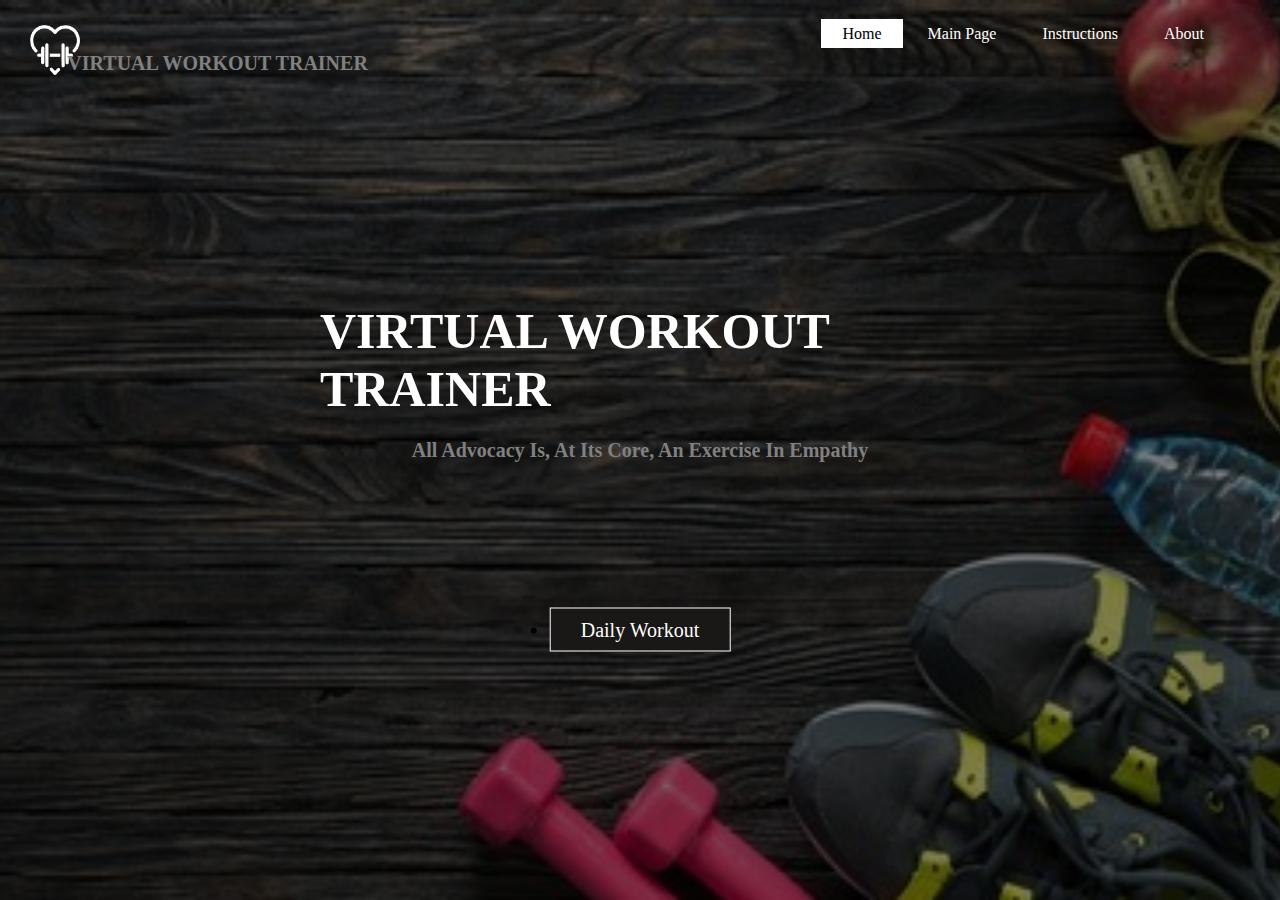
<file: index.html>
<!DOCTYPE html>
<html>
<head>
<title>Virtual Workout Trainer</title>
<link rel="stylesheet" type="text/css" href="CSS/style.css">
</head>

<body>

<header>
    <div class="main">
        <div class="logo">
            <img src="LOGO3.white.png">

        </div>
        <ul>
                <li class="active"><a href="index.html">Home</a></li>
				<li><a href="main_page.html">Main Page</a></li>
				<li><a href="instruction.html">Instructions</a></li>
				<li><a href="about.html">About</a></li>
        </ul>

    </div>
    <div class="title">
        <h1>VIRTUAL WORKOUT TRAINER</h1>
    </div>
    <div class="content1">
        <h3>VIRTUAL WORKOUT TRAINER</h3>
    </div>

    <div class="content2">
        <h4>All Advocacy Is, At Its Core, An Exercise In Empathy</h4>
    </div>
    <div class="button">
        <li><a href="main_page.html">Daily Workout</a></li>
    </div>
</header>


</body>

</html>
</file>
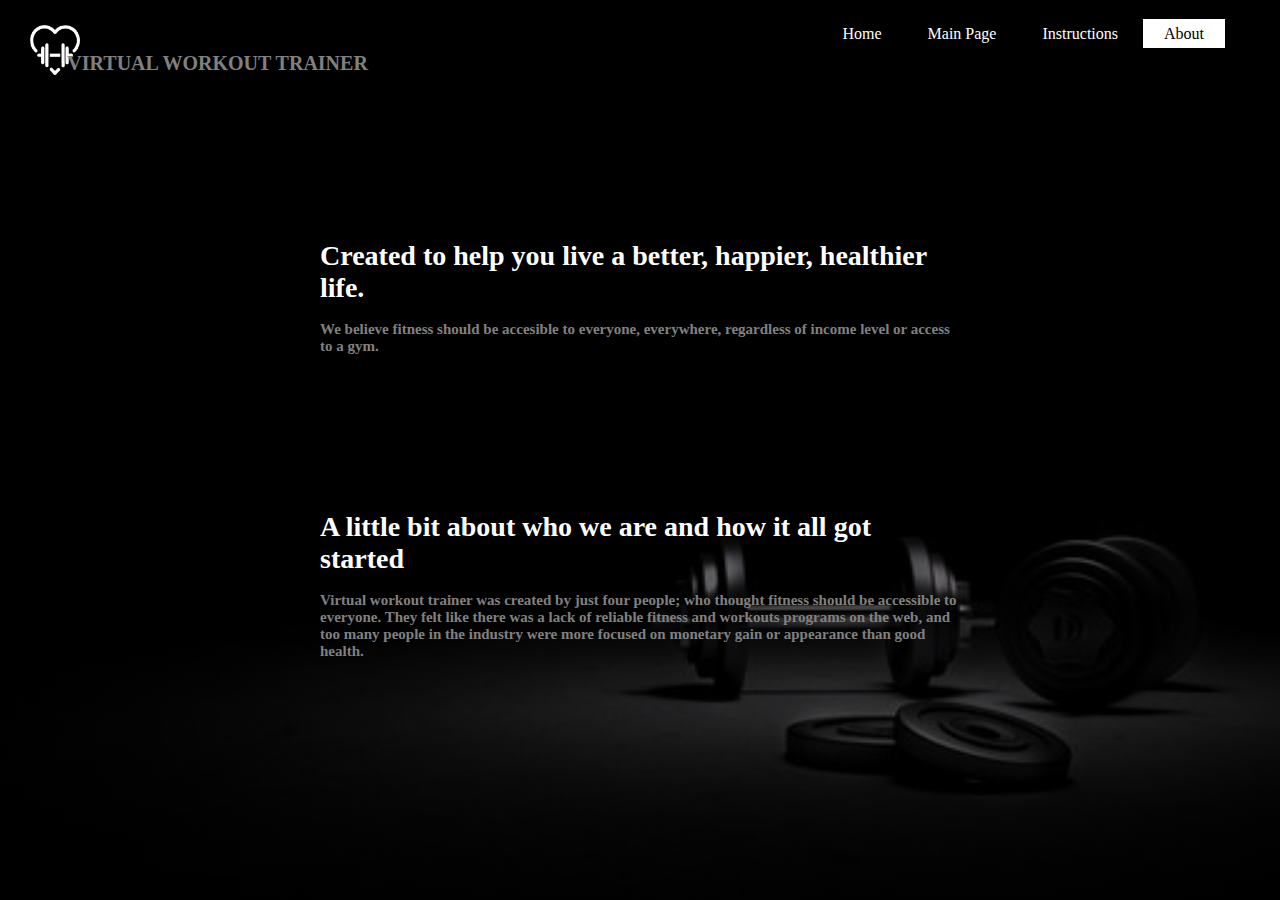
<file: about.html>
<!DOCTYPE html>
<html>
<head>
	<title>Virtual Workout Trainer</title>
	<link rel="stylesheet" type="text/css" href="about.css">
</head>
<body>
	<header>
		<div class="main1">
			<div class="logo">
				<img src="LOGO3.white.png">
			</div>
			<ul>
				<li><a href="index.html">Home</a></li>
				<li><a href="main_page.html">Main Page</a></li>
				<li><a href="instruction.html">Instructions</a></li>
				<li class="active"><a href="#">About</a></li>
			</ul>
		</div>
		<div class="title">
			<h1>VIRTUAL WORKOUT TRAINER</h1>
		</div>
		<div class="info">
			<h3>Created to help you live a better, happier, healthier life.</h3>
			<h4><br>We believe fitness should be accesible to everyone, everywhere, regardless of income level or access to a gym.</h4>
		</div>
		<div class="info2">
			<h5>A little bit about who we are and how it all got started</h5>
			<h6><br>Virtual workout trainer was created by just four people; who thought fitness should be accessible to everyone. They felt like there was a lack of reliable fitness and workouts programs on the web, and too many people in the industry were more focused on monetary gain or appearance than good health.</h6>
		</div>
	</header>
</body>
</html>
</file>
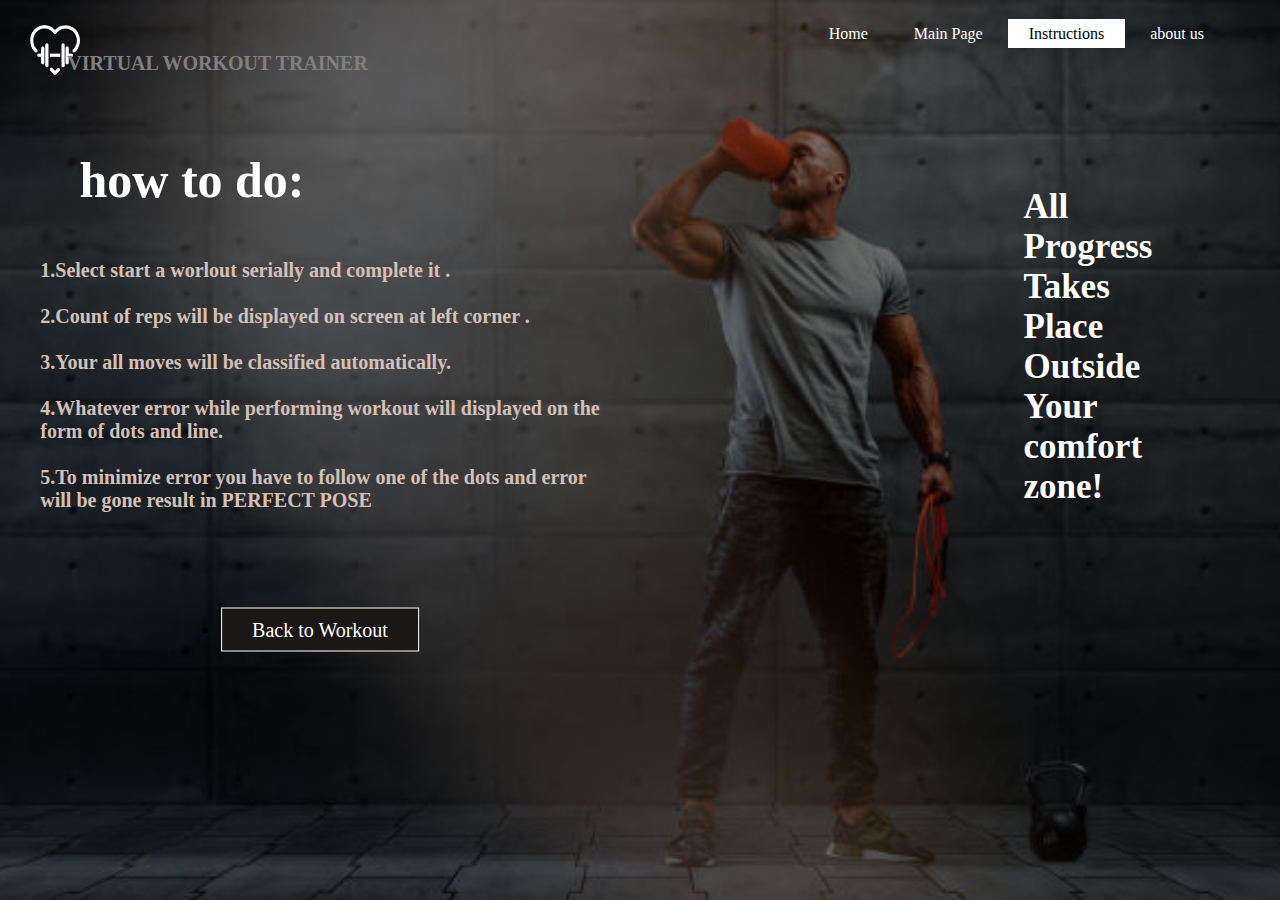
<file: instruction.html>
<!DOCTYPE html>
<html>
<head>
<title>Virtual Workout Trainer</title>
<link rel="stylesheet" type="text/css" href="instruction.css">
</head>

<body>

<header>
    <div class="main">
        <div class="logo">
            <img src="LOGO3.white.png">

        </div>
        <ul>
            <li> <a href="index.html">Home</a> </li>
            <li> <a href="main_page.html">Main Page</a></li>
            <li class="active"> <a href="instruction.html">Instructions</a> </li>
            <li> <a href="about.html">about us</a> </li>
        </ul>

    </div>
    <div class="title">
        <h1>VIRTUAL WORKOUT TRAINER</h1>
    </div>
    <div class="content1">
        <h3>how to do:</h3>
    </div>

    <div class="content2">
        <h4>1.Select start a worlout serially and complete it .<br><br>
			2.Count of reps will be displayed on screen at left corner .<br><br>
			3.Your all moves will be classified automatically.<br><br>
			4.Whatever error while performing workout will displayed on the<br> form of dots and line.<br><br>
			5.To minimize error you have to follow one of the dots and error<br> will be gone result in PERFECT POSE</h4>
    </div>
	<div class="content3">
        <h4>All<br> Progress<br> Takes<br> Place<br> Outside<br> Your<br> comfort<br> zone!</h4>
    </div>
    <div class="button">
        <li><a href="main_page.html">Back to Workout</a></li>
    </div>
</header>


</body>

</html>
</file>
<file: CSS/style.css>
*{
    padding: 0;
    margin: 0;
    font-family: Century Gothic;
}

header{
background-image: linear-gradient(rgba(0,0,0,0.5),rgba(0,0,0,0.5)) ,url(../front5.jpg);
height: 100vh;
background-size: cover;
background-position: center;
}

  ul{
	float: right;
	list-style-type: none;
	margin-top: 25px;
	margin-right: 15px;
}

ul li{
	display: inline-block;
}

ul li a{
	text-decoration: none;
	color: #fff;
	padding: 5px 20px;
	border: 1px solid transparent;
	transition: 0.6s ease;
}

ul li a:hover{
	background-color: #fff;
	color: #000;
}

ul li.active a{
	background-color: #fff;
	color: #000;
}

 .logo img{
     position: absolute;
     top: 25px;
     left: 30px;
     width: 50px;
     height: 50px;

 }
 
 .main{
     max-width: 1200px;
     margin: auto;
 }

.title{
    position: absolute;
    top: 7%;
    left: 17%;
    transform: translate(-50%,-50%);
}

.title h1{
    color: #808080;
    font-size: 20px;
}

 .content1{
	position: absolute;
	top: 40%;
	left: 50%;
	transform: translate(-50%,-50%);
}
.content1 h3{
	color: #fff;
	font-size: 50px;
}

.content2{
	position: absolute;
	top: 50%;
	left: 50%;
	transform: translate(-50%,-50%);
}

.content2 h4{
	color: #808080;
	font-size: 20px;
}

.button{
    position: absolute;
    top: 70%;
    left: 50%;
    font-size: 20px;
    transform: translate(-50%,-50%);

}
.button li a{
    border: 1px solid white;
    padding: 10px 30px;
    color: #fff;
    text-decoration: none;
    transition: 0.6 ease;
    cursor: pointer;
    background-color: rgb(26, 23, 23);

}
.button li a:hover{
    background-color :white;
    color: rgb(0, 0, 0);

}
</file>
<file: about.css>
*{
	margin: 0;
	padding: 0;
	font-family: Century Gothic;
}

header{
	background-image:linear-gradient(rgba(0,0,0,0.5),rgba(0,0,0,0.5)),url(about.jpeg);
	height: 100vh;
	background-size: cover;
	background-position: center;
}

ul{
	float: right;
	list-style-type: none;
	margin-top: 25px;
	margin-right: 15px;
}

ul li{
	display: inline-block;
}

ul li a{
	text-decoration: none;
	color: #fff;
	padding: 5px 20px;
	border: 1px solid transparent;
	transition: 0.6s ease;
}

ul li a:hover{
	background-color: #fff;
	color: #000;
}

ul li.active a{
	background-color: #fff;
	color: #000;
}
.logo img{
	/* float: left;
	margin-top: 20px;
	width: 40px;
	height: 40px; */
	position: absolute;
	top: 25px;
	left: 30px;
	width: 50px;
	height: 50px;

}

.main1{
	max-width: 1200px;
	margin: auto;
}

.title{
	position: absolute;
	top: 7%;
	left: 17%;
	transform: translate(-50%,-50%);
}

.title h1{
	color: #808080;
	font-size: 20px;
}

.info{
	position: absolute;
	top: 33%;
	left: 50%;
	transform: translate(-50%,-50%);
}
.info h3{
	color: #fff;
	font-size: 28px;
}

.info h4{
	color: #808080;
	font-size: 15px;
}

.info2{
	position: absolute;
	top: 65%;
	left: 50%;
	transform: translate(-50%,-50%);
}
.info2 h5{
	color: #fff;
	font-size: 28px;
}

.info2 h6{
	color: #808080;
	font-size: 15px;
}
</file>
<file: instruction.css>
*{
    padding: 0;
    margin: 0;
    font-family: Century Gothic;
}

header{
background-image: linear-gradient(rgba(0,0,0,0.5),rgba(0,0,0,0.5)) ,url(front6.jpg);
height: 100vh;
background-size: cover;
background-position: center;
}

  ul{
	float: right;
	list-style-type: none;
	margin-top: 25px;
	margin-right: 15px;
}

ul li{
	display: inline-block;
}

ul li a{
	text-decoration: none;
	color: #fff;
	padding: 5px 20px;
	border: 1px solid transparent;
	transition: 0.6s ease;
}

ul li a:hover{
	background-color: #fff;
	color: #000;
}

ul li.active a{
	background-color: #fff;
	color: #000;
}

 .logo img{
     position: absolute;
     top: 25px;
     left: 30px;
     width: 50px;
     height: 50px;

 }
 
 .main{
     max-width: 1200px;
     margin: auto;
 }

.title{
    position: absolute;
    top: 7%;
    left: 17%;
    transform: translate(-50%,-50%);
}

.title h1{
    color: #808080;
    font-size: 20px;
}

 .content1{
	position: absolute;
	top: 20%;
	left: 15%;
	transform: translate(-50%,-50%);
}
.content1 h3{
	color: #fff;
	font-size: 50px;
}

.content2{
	position: absolute;
	top: 40%;
	left: 25%;
	transform: translate(-50%,-40%);
}

.content2 {
	color: #d3c0b8;
	font-size: 20px;
	
}

.content3{
	position: absolute;
	top: 35%;
	left: 85%;
	transform: translate(-50%,-40%);
}

.content3 h4{
	color: white;
	font-size: 35px;
	align-content: center;
}

.button{
    position: absolute;
    top: 70%;
    left: 25%;
    font-size: 20px;
    transform: translate(-50%,-50%);

}
.button li a{
    border: 1px solid white;
    padding: 10px 30px;
    color: #fff;
    text-decoration: none;
    transition: 0.6 ease;
    cursor: pointer;
    background-color: rgb(26, 23, 23);

}
.button li a:hover{
    background-color :white;
    color: rgb(0, 0, 0);

}
</file>
